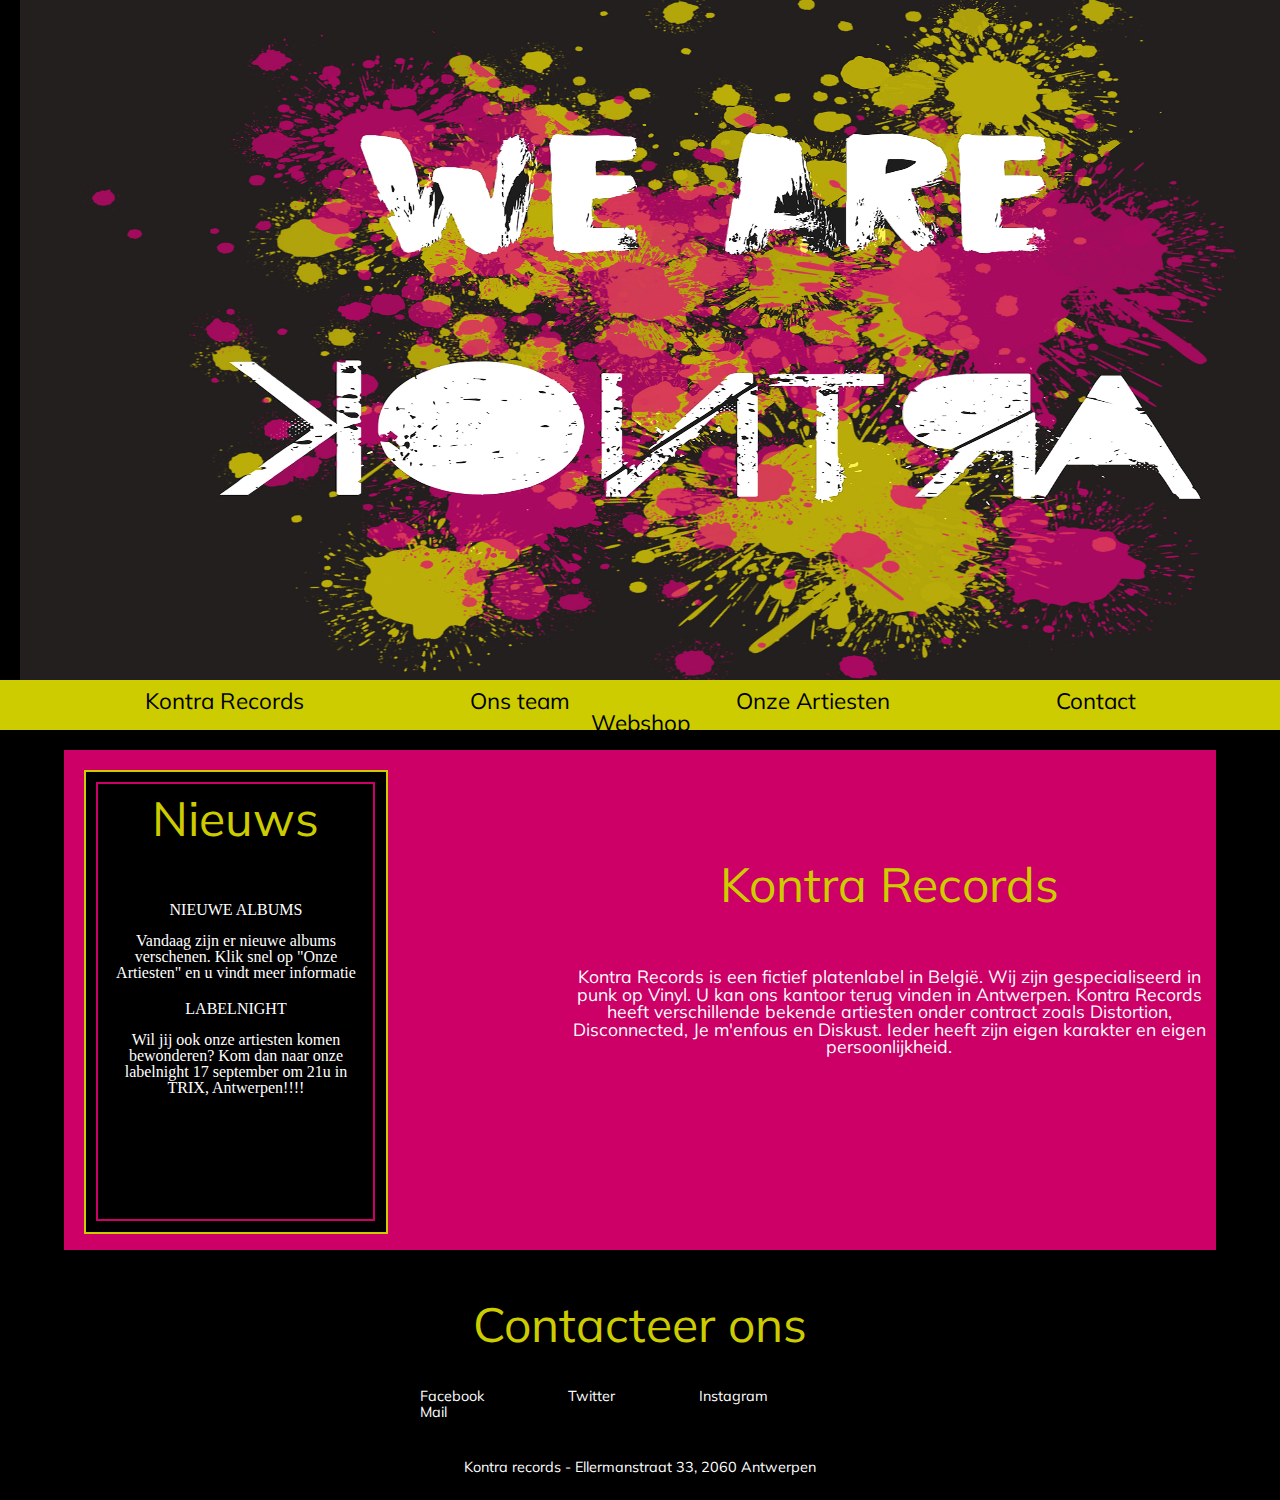
<file: index.html>
<!doctype html>
<html>

<head>
	<title>Hier komt je titel</title>
	<link rel="stylesheet" type="text/css" href="reset.css">
	<link rel="stylesheet" type="text/css" href="template.css">
	<meta charset="utf-8">
	<link href="https://fonts.googleapis.com/css?family=Muli" rel="stylesheet">
</head>

<body>
	<div class="kop">
		<div class="foto1">
			<img src="Foto/Banner.jpg" height="700" width="1400">
		</div>
		<div class="koppen">
			<ul>
				<a href="index.html"> Kontra Records </a>
				<a href="Team.html"> Ons team </a>
				<a href="Artiest.html"> Onze Artiesten </a>
				<a href="Contact.html"> Contact </a>
				<a href="Webshop.html"> Webshop </a>
			</ul>
		</div>
	</div>
	<div class="midden">
		<div class="news">
			<div class="innews">
				<h2> Nieuws </h2>
			</div>
			<div class="label">
				<h3> NIEUWE ALBUMS </h3>
				<p> Vandaag zijn er nieuwe albums verschenen. Klik snel op "Onze Artiesten" en u vindt meer informatie </p>
				<h3> LABELNIGHT </h3>
				<p> Wil jij ook onze artiesten komen bewonderen? Kom dan naar onze labelnight 17 september om 21u in TRIX, Antwerpen!!!! </p>
			</div>
		</div>
		<div class="kontra">
			<h2> Kontra Records </h2>
			<p> Kontra Records is een fictief platenlabel in België. Wij zijn gespecialiseerd in punk op Vinyl. U kan ons kantoor terug vinden in Antwerpen. Kontra Records heeft verschillende bekende artiesten onder contract zoals Distortion, Disconnected, Je m'enfous en Diskust.
			Ieder heeft zijn eigen karakter en eigen persoonlijkheid.
		</div>
	</div>
	<div class="voet">
		<h2> Contacteer ons </h2>
		<div class="foto">
			<ul>
			<a href="https://www.facebook.com/Kontra.records.label/"> Facebook</a>
			<a href="https://twitter.com"> Twitter </a>
			<a href="https://www.instagram.com"> Instagram</a>
			<a href="https://outlook.live.com"> Mail </a>
		</ul>

		<p class="adres"> Kontra records   -   Ellermanstraat 33, 2060 Antwerpen </p>
		</div>
	</div>

	<script src="template.js"></script>
</body>

</html>
</file>
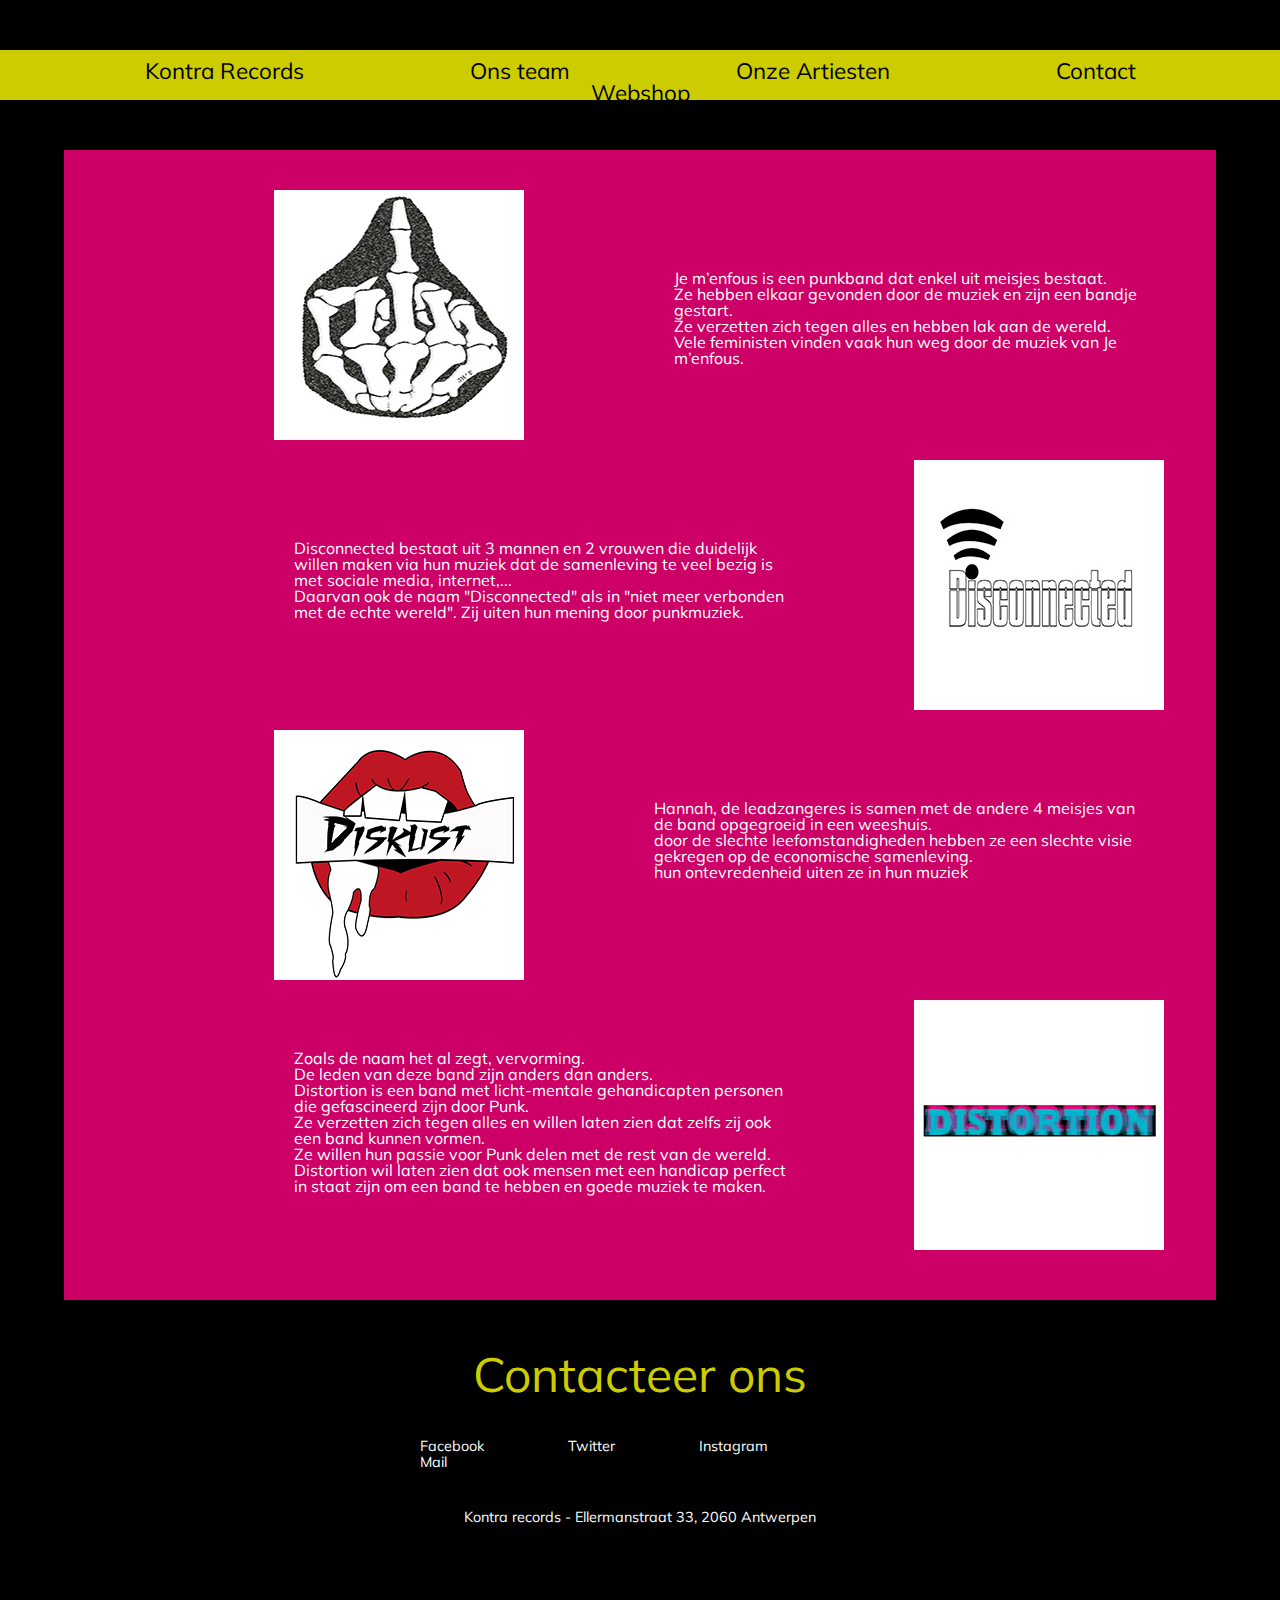
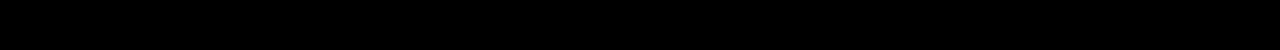
<file: Artiest.html>
<!doctype html>
<html>
	<head>
		<title>Hier komt je titel</title>
		<link rel="stylesheet" type="text/css" href="reset.css">
		<link rel="stylesheet" type="text/css" href="template3.css">
		<meta charset="utf-8">
			<link href="https://fonts.googleapis.com/css?family=Muli" rel="stylesheet">
	</head>
	<body>
		<div class="kop">
		<div class="koppen">
			<ul>
				<a href="index.html"> Kontra Records </a>
				<a href="Team.html"> Ons team </a>
				<a href="Artiest.html"> Onze Artiesten </a>
				<a href="Contact.html"> Contact </a>
				<a href="Webshop.html"> Webshop </a>
			</ul>
		</div>
	</div>
	<div class="midden">
		<div class='fran'>
			<img src="Foto/LOGOJMF.jpg">
			<div class="overlay">
				<div class="text">Je m'enfous</div>
			</div>
		</div>
		<div class=uitleg1>
		<p>Je m’enfous is een punkband dat enkel uit meisjes bestaat. <BR>Ze hebben elkaar gevonden door de muziek en zijn een bandje gestart. <BR>Ze verzetten zich tegen alles en hebben lak aan de wereld. <BR>Vele feministen vinden vaak hun weg door de muziek van Je m’enfous.</p></div>
		<div class="kaitlin">
			<img src="Foto/Disconnected.jpg">
			<div class="overlay">
				<div class="text">Disconnected</div>
			</div>
		</div>
		<div class="uitleg2">
		<p> Disconnected bestaat uit 3 mannen en 2 vrouwen die duidelijk willen maken via hun muziek dat de samenleving te veel bezig is met sociale media, internet,... <BR>Daarvan ook de naam "Disconnected" als in "niet meer verbonden met de echte wereld". Zij uiten hun mening door punkmuziek.</p>
		</div>
		<div class="elinne">
			<img src="Foto/Diskust.png">
			<div class="overlay">
				<div class="text">Diskust</div>
			</div>
		</div>
		<div class="uitleg3">
			<p> Hannah, de leadzangeres is samen met de andere 4 meisjes van de band opgegroeid in een weeshuis. <BR> door de slechte leefomstandigheden hebben ze een slechte visie gekregen op de economische samenleving. <BR>hun ontevredenheid uiten ze in hun muziek </p>
		</div>
		<div class="amelie">
			<img src="Foto/Distortion.png">
			<div class="overlay">
				<div class="text">Distortion</div>
			</div>
		</div>
		<div class=uitleg4>
			<p>Zoals de naam het al zegt, vervorming. <BR>De leden van deze band zijn anders dan anders. <BR>Distortion is een band met licht-mentale gehandicapten personen die gefascineerd zijn door Punk. <BR>Ze verzetten zich tegen alles en willen laten zien dat zelfs zij ook een band kunnen vormen. <BR>Ze willen hun passie voor Punk delen met de rest van de wereld. <BR>Distortion wil laten zien dat ook mensen met een handicap perfect in staat zijn om een band te hebben en goede muziek te maken. </p>  </div>

	</div>
	<div class="voet">
		<h2> Contacteer ons </h2>
		<div class="foto">
			<ul>
			<a href="https://www.facebook.com/Kontra.records.label/"> Facebook</a>
			<a href="https://twitter.com"> Twitter </a>
			<a href="https://www.instagram.com"> Instagram</a>
			<a href="https://outlook.live.com"> Mail </a>
		</ul>

		<p class="adres"> Kontra records   -   Ellermanstraat 33, 2060 Antwerpen </p>
		</div>
	</div>
		<script src="template.js"></script>
	</body>
</html>
</file>
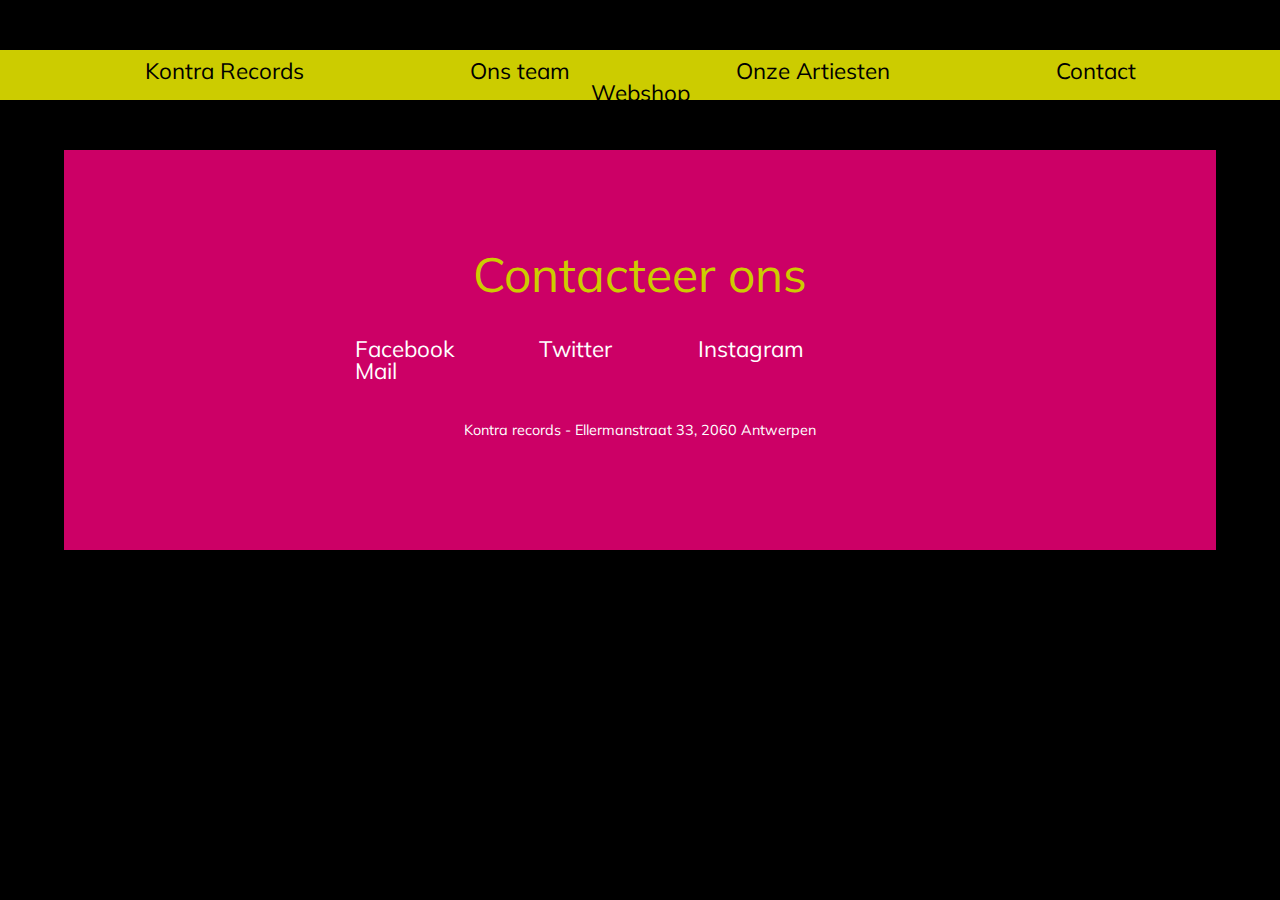
<file: Contact.html>
<!doctype html>
<html>
	<head>
		<title>Hier komt je titel</title>
		<link rel="stylesheet" type="text/css" href="reset.css">
		<link rel="stylesheet" type="text/css" href="template4.css">
		<meta charset="utf-8">
			<link href="https://fonts.googleapis.com/css?family=Muli" rel="stylesheet">
	</head>
	<body>
		<div class="kop">
		<div class="koppen">
			<ul>
				<a href="index.html"> Kontra Records </a>
				<a href="Team.html"> Ons team </a>
				<a href="Artiest.html"> Onze Artiesten </a>
				<a href="Contact.html"> Contact </a>
				<a href="Webshop.html"> Webshop </a>
			</ul>
		</div>
		</div>
		<div class="midden">
		<h2> Contacteer ons </h2>
		<div class="foto">
			<ul>
			<a href="https://www.facebook.com/Kontra.records.label/"> Facebook</a>
			<a href="https://twitter.com"> Twitter </a>
			<a href="https://www.instagram.com"> Instagram</a>
			<a href="https://outlook.live.com"> Mail </a>
		</ul>

		<p class="adres"> Kontra records   -   Ellermanstraat 33, 2060 Antwerpen </p>
		</div>
		</div>
		<script src="template.js"></script>
	</body>
</html>
</file>
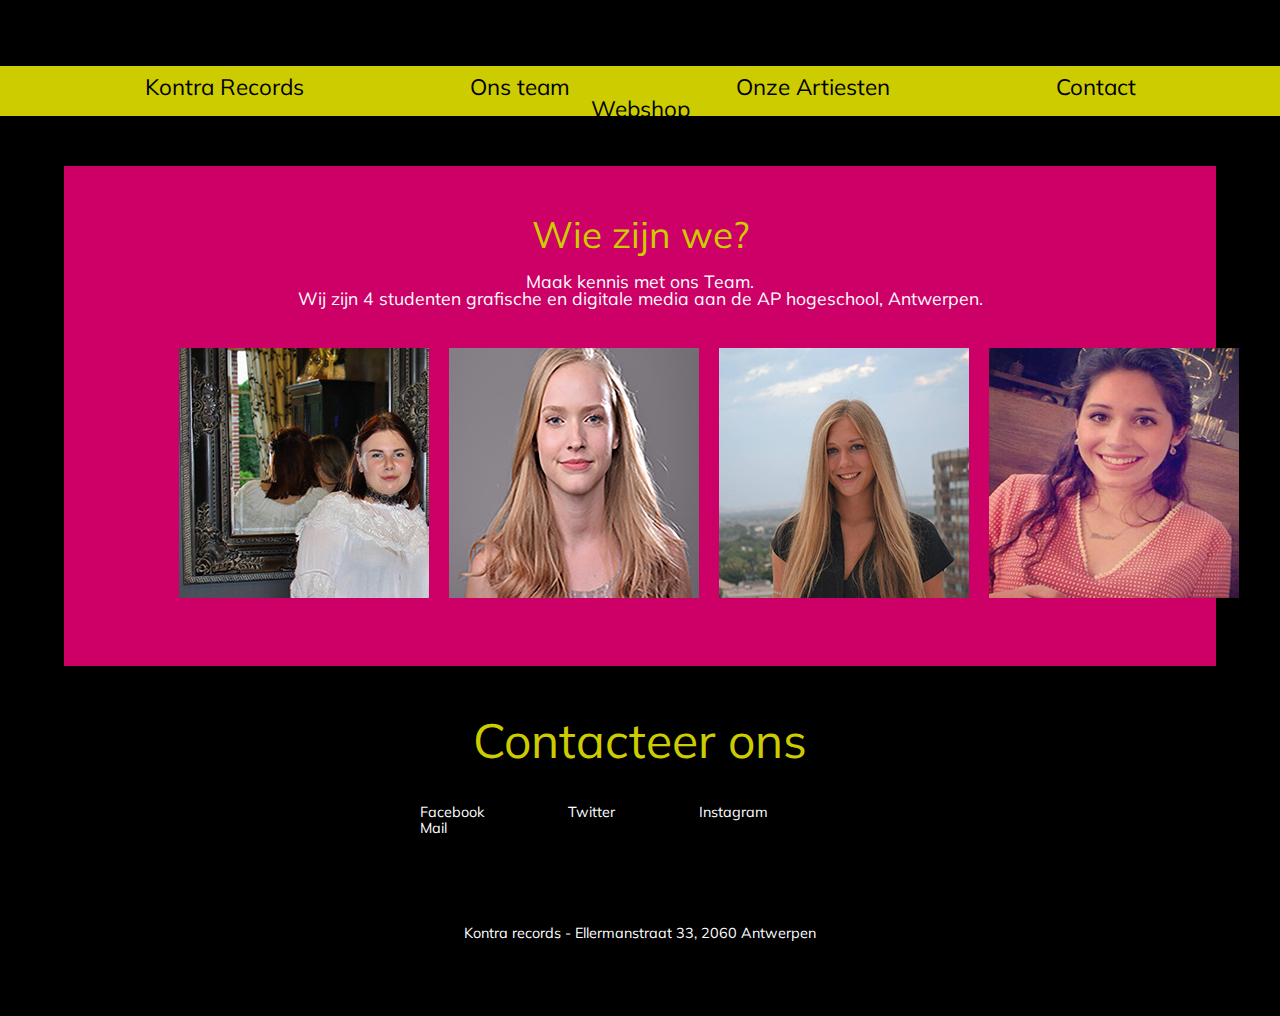
<file: Team.html>
<!doctype html>
<html>

<head>s
	<title>Hier komt je titel</title>
	<link rel="stylesheet" type="text/css" href="reset.css">
	<link rel="stylesheet" type="text/css" href="template2.css">
	<meta charset="utf-8">
		<link href="https://fonts.googleapis.com/css?family=Muli" rel="stylesheet">
</head>

<body>
	<div class="kop">
		<div class="koppen">
			<ul>
				<a href="index.html"> Kontra Records </a>
				<a href="Team.html"> Ons team </a>
				<a href="Artiest.html"> Onze Artiesten </a>
				<a href="Contact.html"> Contact </a>
				<a href="Webshop.html"> Webshop </a>
			</ul>
		</div>
	</div>
	<div class="midden">
		<div class="team">
			<p> Wie zijn we? </p>
			<p class="uitleg">
				Maak kennis met ons Team.
				<BR>Wij zijn 4 studenten grafische en digitale media aan de AP hogeschool, Antwerpen.
		</div>
			<div class="fran">
			<img src="Foto/Fran.jpg">
				<div class="overlay">
					<div class="text">Fran Gillis</div>
				</div>
			</div>
			<div class="kaitlin">
				<img src="Foto/Kaitlin.JPG">
				<div class="overlay">
			    <div class="text">Kaitlin Callebaut</div>
			  </div>
			</div>
			<div class="elinne">
				<img src="Foto/Elinne.jpg">
				<div class="overlay">
					<div class="text">Elinne Bouteca</div>
				</div>
			</div>
			<div class="amelie">
				<img src="Foto/amelie.jpg">
				<div class="overlay">
			    <div class="text">Amélie Mols</div>
			  </div>
			</div>
	</div>
	<div class="voet">
		<h2> Contacteer ons </h2>
		<div class="foto">
			<ul>
				<a href="https://www.facebook.com/Kontra.records.label/"> Facebook</a>
				<a href="https://twitter.com"> Twitter </a>
				<a href="https://www.instagram.com"> Instagram</a>
				<a href="https://outlook.live.com"> Mail </a>
			</ul>

			<p class="adres"> Kontra records - Ellermanstraat 33, 2060 Antwerpen </p>
		</div>
	</div>
	<script src="template.js"></script>
</body>

</html>
</file>
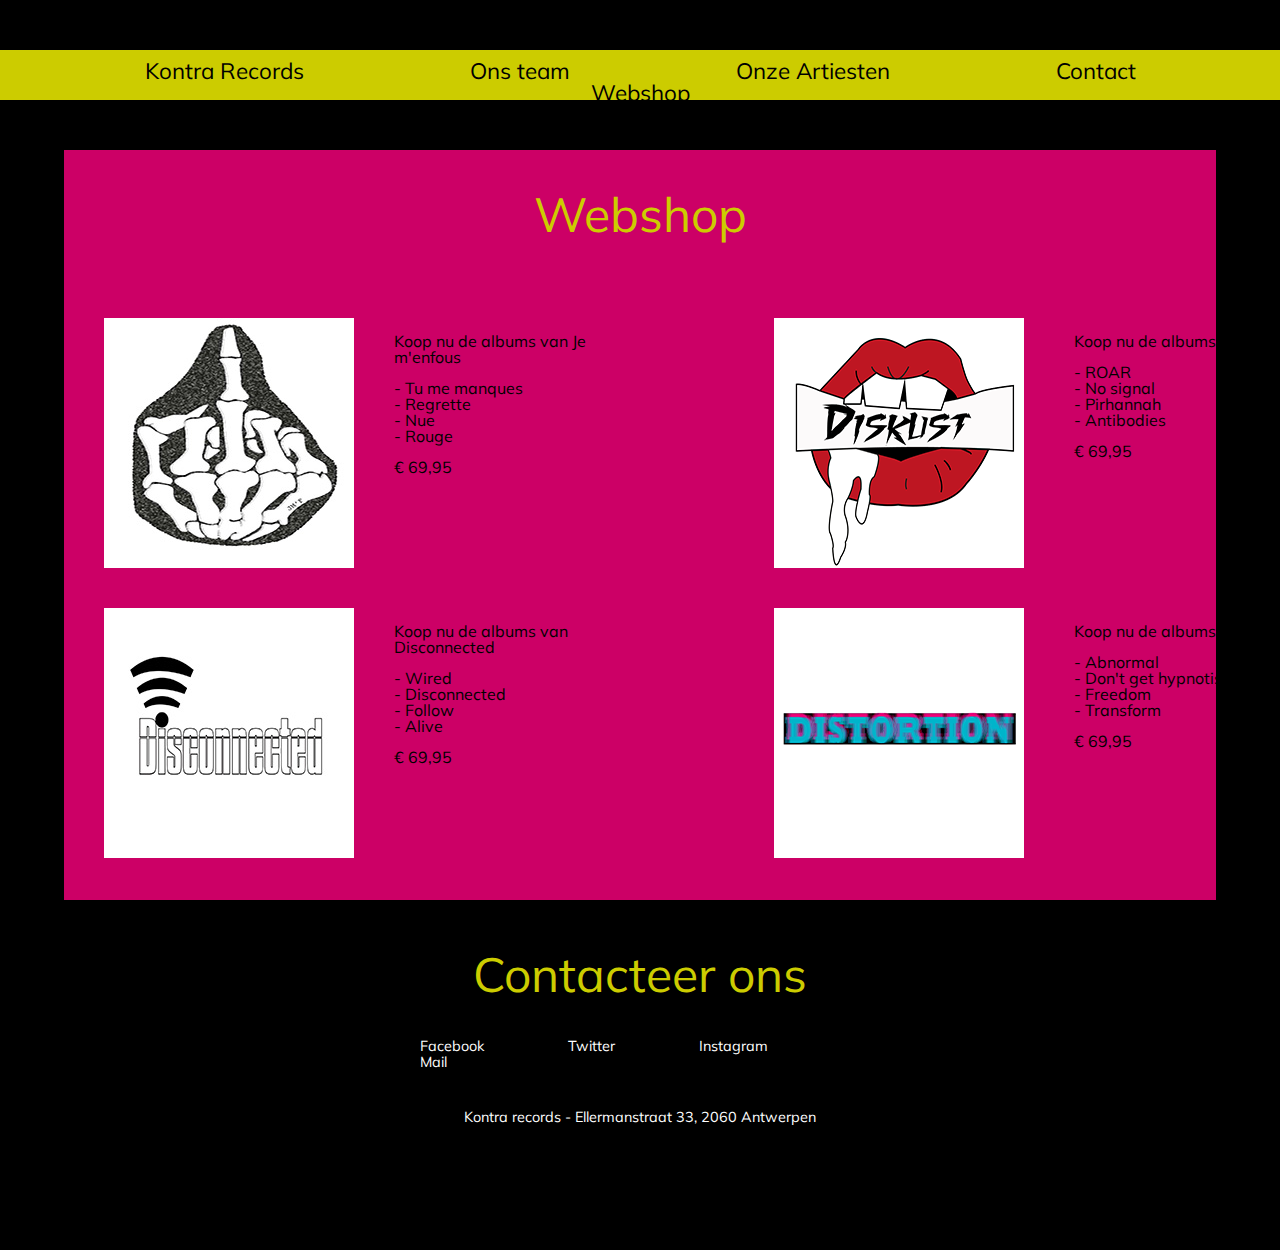
<file: Webshop.html>
<!doctype html>
<html>
	<head>
		<title>Hier komt je titel</title>
		<link rel="stylesheet" type="text/css" href="reset.css">
		<link rel="stylesheet" type="text/css" href="template5.css">
		<meta charset="utf-8">
			<link href="https://fonts.googleapis.com/css?family=Muli" rel="stylesheet">
	</head>
	<body>
		<div class="kop">
		<div class="koppen">
			<ul>
				<a href="index.html"> Kontra Records </a>
				<a href="Team.html"> Ons team </a>
				<a href="Artiest.html"> Onze Artiesten </a>
				<a href="Contact.html"> Contact </a>
				<a href="Webshop.html"> Webshop </a>
			</ul>
		</div>
		</div>
		<div class="midden">

			<h1> Webshop </h1>

			<div class='fran'>
				<img src="Foto/LOGOJMF.jpg">
				<div class="overlay">
					<div class="text">Je m'enfous</div>
				</div>
			</div>

			<div class="uitleg1">
				<p> Koop nu de albums van Je m'enfous </p>
				<p> - Tu me manques <BR>
						- Regrette <BR>
						- Nue <BR>
						- Rouge </p>
				<p> € 69,95 </p>

			</div>

			<div class="kaitlin">
				<img src="Foto/Disconnected.jpg">
				<div class="overlay">
					<div class="text">Disconnected</div>
				</div>
			</div>

			<div class="uitleg2">
				<p> Koop nu de albums van Disconnected </p>
				<p> - Wired <BR>
						- Disconnected <BR>
						- Follow <BR>
 						- Alive <BR>
					</p>
				<p> € 69,95 </p>
			</div>

			<div class="elinne">
				<img src="Foto/Diskust.png">
				<div class="overlay">
					<div class="text">Diskust</div>
				</div>
			</div>

			<div class="uitleg3">
				<p> Koop nu de albums van Diskust </p>
				<p> - ROAR <BR>
						-	No signal <BR>
						- Pirhannah <BR>
						- Antibodies
					</p>
				<p> € 69,95 </p>
			</div>

			<div class="amelie">
				<img src="Foto/Distortion.png">
				<div class="overlay">
					<div class="text">Distortion</div>
				</div>
			</div>

			<div class="uitleg4">
				<p> Koop nu de albums van Diskust </p>
				<p> - Abnormal <BR>
						-	Don't get hypnotised <BR>
						- Freedom <BR>
						- Transform
					</p>
				<p> € 69,95 </p>
			</div>

		</div>
		<div class="voet">
		<h2> Contacteer ons </h2>
		<div class="foto">
			<ul>
			<a href="https://www.facebook.com/Kontra.records.label/"> Facebook</a>
			<a href="https://twitter.com"> Twitter </a>
			<a href="https://www.instagram.com"> Instagram</a>
			<a href="https://outlook.live.com"> Mail </a>
		</ul>

		<p class="adres"> Kontra records   -   Ellermanstraat 33, 2060 Antwerpen </p>
		</div>
		</div>
		<script src="template.js"></script>
	</body>
</html>
</file>
<file: template.css>
body{
  background-color: black;
}
.kop{
  height: 750px;
  background-color: black;
}
.foto1{
  position: absolute;
  margin-left: 20px ;
  margin-right: auto;
}
.koppen{
  width: 100%;
  height: 40px;
  position: absolute;
  background-color: #cccc00;
  margin-top: 680px;
  text-align: center;
  padding-top: 10px;
}

.koppen a{
  padding-left: 80px;
  padding-right: 80px;
  text-decoration: none;
  color: black;
  font-family: "Muli";
  font-size: 1.4em;
}

a:hover{
  color: #cc0066;
}

.midden{
  background-color: #cc0066 ;
  width: 90%;
  height: 500px;
  margin-left: auto;
  margin-right: auto;
}

.news{
  position: absolute;
  width: 300px;
  height: 460px;
  margin-left: 20px;
  margin-top: 20px;
  background-color:black;
  border: 2px solid #cccc00;
}

.innews{
  position: absolute;
  width: 275px;
  height: 435px;
  margin-left: 10px;
  margin-top: 10px;
  background-color:black;
  border: 2px solid #cc0066 ;

}

h2{
  color: white;
  font-family: "Muli",bold;
  font-size: 3em;
  text-align: center;
  margin-top: 10px;
  color: #cccc00;
}

.label{
  position: absolute;
  width: 260px;
  height: 420px;
  margin-left: 20px;
  margin-top: 110px;
}

h3{
  color: white;
  text-align: center;
  padding-bottom: 15px;
  padding-top: 20px;
}

.label, p{
  color: white;
  text-align: center;
}

.kontra{
  position: absolute;
  width: 650px;
  height: 460px;
  margin-left: 500px;
  margin-top: 100px;
}

.kontra h2{
  color: #cccc00;
}

.kontra p{
  font-family: "Muli";
  padding-top: 60px;
  font-size: 1.1em;
}

.voet{
  height: 200px;
  width: 100%;
}

.voet h2{
  margin-top: 50px;
}

.foto{
  margin-left: auto;
  margin-right: auto;
  width: 520px;
  margin-top: 40px;
}

.foto a {
  color: white;
  font-size: 0.9em;
  text-align: center;
  font-family: "Muli";
  text-decoration: none;
  padding-left: 40px;
  padding-right: 40px;
}

.foto a:hover{
  color: #cc0066;
}

.adres{
  font-family: "Muli";
  font-size: 0.9em;
  margin-top: 40px;
}

@media (max-width: 1000px){
  img{
    width: 800px;
  }
  .koppen{
    width:100%;
    height: 60px;
  }
  .koppen a{
    padding-left: 0;
    padding-right: 15px;
    padding-top: 10px;
  }
  .midden{
    height: 1000px;
  }

  .news{
    margin-left: 60px;
  }
  .kontra{
    margin-left: 110px;
    margin-top: 500px;
    width: 200px;
  }
  .foto{
    width: 400px;
  }

  .foto a{
    margin-left: 100px;
  }
}
</file>
<file: template3.css>
body{
  background-color: black;
}

.kop{
  height: 150px;
  background-color: black;
}

.koppen{
  width: 100%;
  height: 40px;
  position: absolute;
  background-color: #cccc00;
  margin-top: 50px;
  text-align: center;
  padding-top: 10px;
}

a{
  padding-left: 80px;
  padding-right: 80px;
  text-decoration: none;
  color: black;
  font-family: "Muli";
  font-size: 1.4em;
}

a:hover{
  color: #cc0066;
}

.midden{
  background-color: #cc0066 ;
  width: 90%;
  height: 1150px;
  margin-left: auto;
  margin-right: auto;
}

.fran{
  width: 250px;
  height: 250px;
  background-color: white;
  position: absolute;
  margin-left: 210px;
  margin-top: 40px;
}



.kaitlin{
  width: 250px;
  height: 250px;
  background-color: white;
  position: absolute;
  margin-left: 850px;
  margin-top: 310px;
}

.elinne{
  width: 250px;
  height: 250px;
  background-color: white;
  position: absolute;
  margin-left: 210px;
  margin-top: 580px;
}

.amelie{
  width: 250px;
  height: 250px;
  background-color: white;
  position: absolute;
  margin-left: 850px;
  margin-top: 850px;
}

.overlay {
  position: absolute;
  top: 0;
  bottom: 0;
  left: 0;
  right: 0;
  height: 100%;
  width: 100%;
  opacity: 0;
  transition: .5s ease;
  background-color:#cccc00 ;
}

.text {
  color: white;
  font-size: 20px;
  position: absolute;
  font-family: "Muli";
  top: 50%;
  left: 50%;
  transform: translate(-50%, -50%);
  -ms-transform: translate(-50%, -50%);
}


.fran:hover .overlay {
  opacity: 1;
}

.kaitlin:hover .overlay {
  opacity: 1;
}

.elinne:hover .overlay {
  opacity: 1;
}

.amelie:hover .overlay {
  opacity: 1;
}

.uitleg1{
  position: absolute;
  width: 500px;
  height: 250px;
  margin-top: 120px;
  margin-left: 610px;
}

.uitleg2{
  position: absolute;
  width: 500px;
  height: 250px;
  margin-top: 390px;
  margin-left: 230px;
}

.uitleg3{
  position: absolute;
  width: 500px;
  height: 250px;
  margin-top: 650px;
  margin-left: 590px;
}

.uitleg4{
  position: absolute;
  width: 500px;
  height: 250px;
  margin-top: 900px;
  margin-left: 230px;
}

p{
  font-family: "Muli";
  color: white;
}


.voet{
  height: 300px;
}

.voet h2{
  color: white;
  font-family: "Muli",bold;
  font-size: 3em;
  text-align: center;
  margin-top: 50px;
  color: #cccc00;
}

.foto{
  margin-left: auto;
  margin-right: auto;
  width: 520px;
  margin-top: 40px;
}

.foto a {
  color: white;
  font-size: 0.9em;
  padding-left: 40px;
  padding-right: 40px; 
  text-align: center;
  font-family: "Muli";
}

.foto a:hover{
  color: #cc0066;
}

.adres{
  font-family: "Muli";
  font-size: 0.9em;
  margin-top: 40px;
  color: white;
  text-align: center;
}

@media (max-width: 1200px){
  .koppen{
    width:100%;
    height: 60px;
  }
  .koppen a{
    padding-left: 0;
    padding-right: 15px;
    padding-top: 10px;
  }

  .midden{
    height: 1800px;
  }

  .fran{
    margin-left: 80px;
  }

  .uitleg1{
    width: 400px;
    margin-top: 330px;
    margin-left: 80px;
  }

  .kaitlin{
    margin-left: 80px;
    margin-top: 500px;
  }

  .uitleg2{
    margin-left: 80px;
    margin-top: 790px;
  }

  .elinne{
    margin-left: 80px;
    margin-top: 910px;
  }

  .uitleg3{
    margin-left: 80px;
    margin-top: 1200px;
  }

  .amelie{
    margin-left: 80px;
    margin-top: 1320px;
  }

  .uitleg4{
    margin-left: 80px;
    margin-top: 1610px;
  }
  .foto{
    width: 400px;
  }

  .foto a{
    margin-left: 100px;
  }
}
</file>
<file: template4.css>
body{
  background-color: black;
}

.kop{
  height: 150px;
  background-color: black;
}

.koppen{
  width: 100%;
  height: 40px;
  position: absolute;
  background-color: #cccc00;
  margin-top: 50px;
  text-align: center;
  padding-top: 10px;
}

a{
  padding-left: 80px;
  padding-right: 80px;
  text-decoration: none;
  color: black;
  font-family: "Muli";
  font-size: 1.4em;
}

a:hover{
  color: #cc0066;
}

.midden{
  background-color: #cc0066 ;
  width: 90%;
  height: 400px;
  margin-left: auto;
  margin-right: auto;
}

h2{
  color: #cccc00;
  font-family: "Muli",bold;
  font-size: 3em;
  text-align: center;
  padding-top: 100px;
}

.foto{
  margin-left: auto;
  margin-right: auto;
  width: 650px;
  margin-top: 40px;
}

.foto a {
  color: white;
  padding-left: 40px;
  padding-right: 40px;
  font-size: 1.4em;
  text-align: center;
  font-family: "Muli";
}

.foto a:hover{
  color: #cccc00;
}

.adres{
  font-family: "Muli";
  font-size: 0.9em;
  margin-top: 40px;
  color: white;
  text-align: center;
}

@media (max-width: 1000px){
  .koppen{
    width:100%;
    height: 60px;
  }
  .koppen a{
    padding-left: 0;
    padding-right: 15px;
    padding-top: 10px;
  }
  .foto{
    width: 400px;
  }

  .foto a{
    margin-left: 100px;
  }
}
</file>
<file: template2.css>
body {
    background-color: black;
}

.kop {
    height: 150px;
    background-color: black;
}

.koppen {
    width: 100%;
    height: 40px;
    position: absolute;
    background-color: #cccc00;
    margin-top: 50px;
    text-align: center;
    padding-top: 10px;
}

a {
    padding-left: 80px;
    padding-right: 80px;
    text-decoration: none;
    color: black;
    font-family: "Muli";
    font-size: 1.4em;
}

a:hover {
    color: #cc0066;
}

.midden {
    background-color: #cc0066;
    width: 90%;
    height: 500px;
    margin-left: auto;
    margin-right: auto;
}

p {
    font-family: "Muli";
    font-size: 2.3em;
    text-align: center;
    color: #cccc00;
    padding-top: 50px;
}

.uitleg {
    font-family: "Muli";
    font-size: 1.1em;
    text-align: center;
    color: white;
    margin-top: 20px;
    padding-top: 0px;
}

.fran {
    width: 250px;
    height: 250px;
    background-color: white;
    position: absolute;
    margin-left: 115px;
    margin-top: 40px;
}

.kaitlin {
    width: 250px;
    height: 250px;
    background-color: white;
    position: absolute;
    margin-left: 385px;
    margin-top: 40px;
}

.elinne {
    width: 250px;
    height: 250px;
    background-color: white;
    position: absolute;
    margin-left: 655px;
    margin-top: 40px;
}

.amelie {
    width: 250px;
    height: 250px;
    background-color: white;
    position: absolute;
    margin-left: 925px;
    margin-top: 40px;
}

.overlay {
    position: absolute;
    top: 0;
    bottom: 0;
    left: 0;
    right: 0;
    height: 100%;
    width: 100%;
    opacity: 0;
    transition: .5s ease;
    background-color: #cccc00;
}

.text {
    color: white;
    font-size: 20px;
    position: absolute;
    font-family: "Muli";
    top: 50%;
    left: 50%;
    transform: translate(-50%, -50%);
    -ms-transform: translate(-50%, -50%);
}

.fran:hover .overlay {
    opacity: 1;
}

.kaitlin:hover .overlay {
    opacity: 1;
}

.elinne:hover .overlay {
    opacity: 1;
}

.amelie:hover .overlay {
    opacity: 1;
}

.voet {
    height: 300px;
}

.voet h2 {
    color: white;
    font-family: "Muli", bold;
    font-size: 3em;
    text-align: center;
    margin-top: 50px;
    color: #cccc00;
}

.foto {
    margin-left: auto;
    margin-right: auto;
    width: 520px;
    margin-top: 40px;
}

.foto a {
    color: white;
    font-size: 0.9em;
    padding-left: 40px;
    padding-right: 40px; 
    text-align: center;
    font-family: "Muli";
}

.foto a:hover {
    color: #cc0066;
}

.adres {
    font-family: "Muli";
    font-size: 0.9em;
    margin-top: 40px;
    color: white;
    text-align: center;
}

@media (max-width: 1200px) {
    .koppen {
        width: 100%;
        height: 60px;
    }
    .koppen a {
        padding-left: 0;
        padding-right: 15px;
        padding-top: 10px;
    }
    .midden {
        height: 800px;
    }
    .fran {
        margin-left: 30px;
    }
    .kaitlin {
        margin-left: 355px;
    }
    .elinne {
      margin-left: 30px;
      margin-top: 350px;
    }

    .amelie{
      margin-left: 355px;
      margin-top: 350px;
    }
    .foto{
      width: 400px;
    }

    .foto a{
      margin-left: 100px;
    }
}
</file>
<file: template5.css>
body{
  background-color: black;
}

.kop{
  height: 150px;
  background-color: black;
}

.koppen{
  width: 100%;
  height: 40px;
  position: absolute;
  background-color: #cccc00;
  margin-top: 50px;
  text-align: center;
  padding-top: 10px;
}

a{
  padding-left: 80px;
  padding-right: 80px;
  text-decoration: none;
  color: black;
  font-family: "Muli";
  font-size: 1.4em;
}

a:hover{
  color: #cc0066;
}

.midden{
  background-color: #cc0066 ;
  width: 90%;
  height: 750px;
  margin-left: auto;
  margin-right: auto;
}

h1{
color: #cccc00;
font-family: "Muli",bold;
font-size: 3em;
text-align: center;
margin-bottom: -60px;
padding-top: 40px;
}

.fran{
  width: 250px;
  height: 250px;
  background-color: white;
  position: absolute;
  margin-left: 40px;
  margin-top: 140px;
}

.uitleg1{
  width: 250px;
  height: 250px;
  position: absolute;
  margin-left: 330px;
  margin-top: 140px;
}


.kaitlin{
  width: 250px;
  height: 250px;
  background-color: white;
  position: absolute;
  margin-left: 40px;
  margin-top: 430px;
}

.uitleg2{
  width: 250px;
  height: 250px;
  position: absolute;
  margin-left: 330px;
  margin-top: 430px;
}


.elinne{
  width: 250px;
  height: 250px;
  background-color: white;
  position: absolute;
  margin-left: 710px;
  margin-top: 140px;
}

.uitleg3{
  width: 250px;
  height: 250px;
  position: absolute;
  margin-left: 1010px;
  margin-top: 140px;
}

.amelie{
  width: 250px;
  height: 250px;
  background-color: white;
  position: absolute;
  margin-left: 710px;
  margin-top: 430px;
}

.uitleg4{
  width: 250px;
  height: 250px;
  position: absolute;
  margin-left: 1010px;
  margin-top: 430px;
}


.overlay {
  position: absolute;
  top: 0;
  bottom: 0;
  left: 0;
  right: 0;
  height: 100%;
  width: 100%;
  opacity: 0;
  transition: .5s ease;
  background-color:#cccc00 ;
}

.text {
  color: white;
  font-size: 20px;
  position: absolute;
  font-family: "Muli";
  top: 50%;
  left: 50%;
  transform: translate(-50%, -50%);
  -ms-transform: translate(-50%, -50%);
}


.fran:hover .overlay {
  opacity: 1;
}

.kaitlin:hover .overlay {
  opacity: 1;
}

.elinne:hover .overlay {
  opacity: 1;
}

.amelie:hover .overlay {
  opacity: 1;
}

.voet{
  height: 300px;
}

.uitleg1 p{
  margin-top: 15px;
  font-family: "Muli";
}

.uitleg2 p{
  margin-top: 15px;
  font-family: "Muli";
}

.uitleg3 p{
  margin-top: 15px;
  font-family: "Muli";
}

.uitleg4 p{
  margin-top: 15px;
  font-family: "Muli";
}

.voet h2{
  color: white;
  font-family: "Muli",bold;
  font-size: 3em;
  text-align: center;
  margin-top: 50px;
  color: #cccc00;
}

.foto{
  margin-left: auto;
  margin-right: auto;
  width: 520px;
  margin-top: 40px;
}

.foto a {
  color: white;
  font-size: 0.9em;
  padding-left: 40px;
  padding-right: 40px;
  text-align: center;
  font-family: "Muli";
}

.foto a:hover{
  color: #cc0066;
}

.adres{
  font-family: "Muli";
  font-size: 0.9em;
  margin-top: 40px;
  color: white;
  text-align: center;
}

@media (max-width: 1200px){
  .koppen{
    width:100%;
    height: 60px;
  }
  .koppen a{
    padding-left: 0;
    padding-right: 15px;
    padding-top: 10px;
  }
  .midden{
    height: 1340px;
  }
  .elinne{
    margin-left: 40px;
    margin-top: 720px;
  }
  .uitleg3{
    margin-left: 330px;
    margin-top: 720px;
  }
  .amelie{
    margin-left: 40px;
    margin-top: 1010px;
  }
  .uitleg4{
    margin-left: 330px;
    margin-top: 1010px;
  }
  .foto{
    width: 400px;
  }

  .foto a{
    margin-left: 100px;
  }
}
</file>
